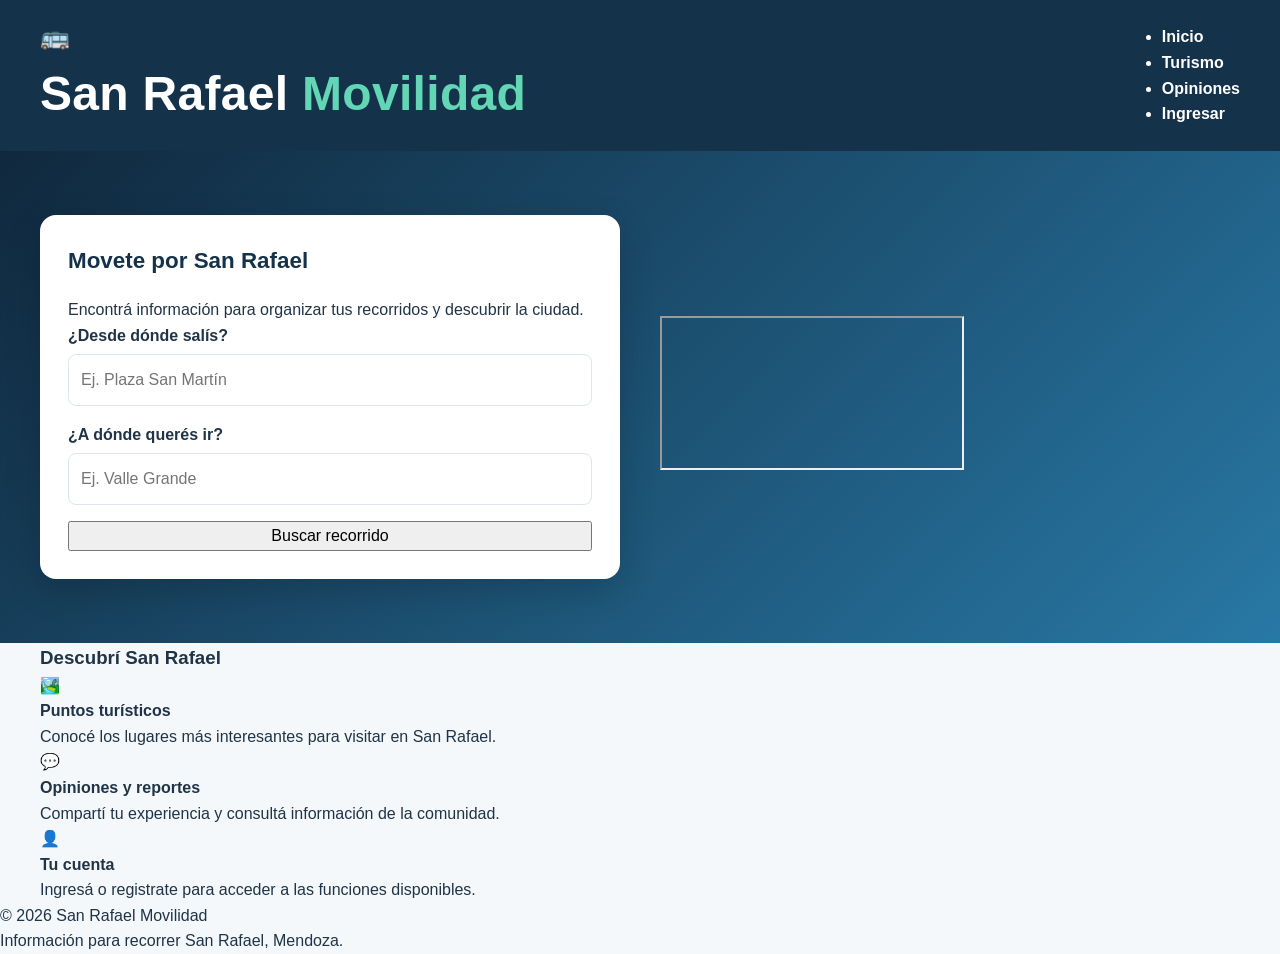
<file: index.html>
<!DOCTYPE html>
<html lang="es">
<head>
    <meta charset="UTF-8">
    <meta name="viewport" content="width=device-width, initial-scale=1.0">
    <title>San Rafael Movilidad</title>
    <link rel="stylesheet" href="css/style.css">
</head>
<body>

    <header class="main-header">
        <div class="header-container">
            <a href="index.html" class="logo">
                <span class="logo-icon">🚌</span>
                <h1>San Rafael <span>Movilidad</span></h1>
            </a>

            <nav class="main-nav">
                <ul>
                    <li><a href="index.html" class="active">Inicio</a></li>
                    <li><a href="pages/turismo.html">Turismo</a></li>
                    <li><a href="pages/feedback.html">Opiniones</a></li>
                    <li><a href="pages/login.html" class="btn-login">Ingresar</a></li>
                </ul>
            </nav>
        </div>
    </header>

    <main>
        <section class="hero-section">
            <div class="hero-container">

                <div class="search-panel">
                    <h2>Movete por San Rafael</h2>
                    <p>Encontrá información para organizar tus recorridos y descubrir la ciudad.</p>

                    <form class="search-form" action="pages/turismo.html" method="get">
                        <div class="form-group">
                            <label for="origen">¿Desde dónde salís?</label>
                            <input type="text" id="origen" name="origen" placeholder="Ej. Plaza San Martín" required>
                        </div>

                        <div class="form-group">
                            <label for="destino">¿A dónde querés ir?</label>
                            <input type="text" id="destino" name="destino" placeholder="Ej. Valle Grande" required>
                        </div>

                        <button type="submit" class="btn-search">Buscar recorrido</button>
                    </form>
                </div>

                <div class="map-container-real">
                    <iframe
                        title="Mapa de San Rafael, Mendoza"
                        src="https://maps.google.com/maps?q=San%20Rafael%20Mendoza%20Argentina&t=&z=12&ie=UTF8&iwloc=&output=embed"
                        loading="lazy"
                        allowfullscreen>
                    </iframe>
                </div>

            </div>
        </section>

        <section class="quick-links">
            <div class="container">
                <h3>Descubrí San Rafael</h3>

                <div class="grid-links">
                    <a href="pages/turismo.html" class="card-link">
                        <span class="card-icon">🏞️</span>
                        <h4>Puntos turísticos</h4>
                        <p>Conocé los lugares más interesantes para visitar en San Rafael.</p>
                    </a>

                    <a href="pages/feedback.html" class="card-link">
                        <span class="card-icon">💬</span>
                        <h4>Opiniones y reportes</h4>
                        <p>Compartí tu experiencia y consultá información de la comunidad.</p>
                    </a>

                    <a href="pages/login.html" class="card-link">
                        <span class="card-icon">👤</span>
                        <h4>Tu cuenta</h4>
                        <p>Ingresá o registrate para acceder a las funciones disponibles.</p>
                    </a>
                </div>
            </div>
        </section>
    </main>

    <footer class="main-footer">
        <div class="footer-container">
            <p>© 2026 San Rafael Movilidad</p>
            <p>Información para recorrer San Rafael, Mendoza.</p>
        </div>
    </footer>

</body>
</html>
</file>
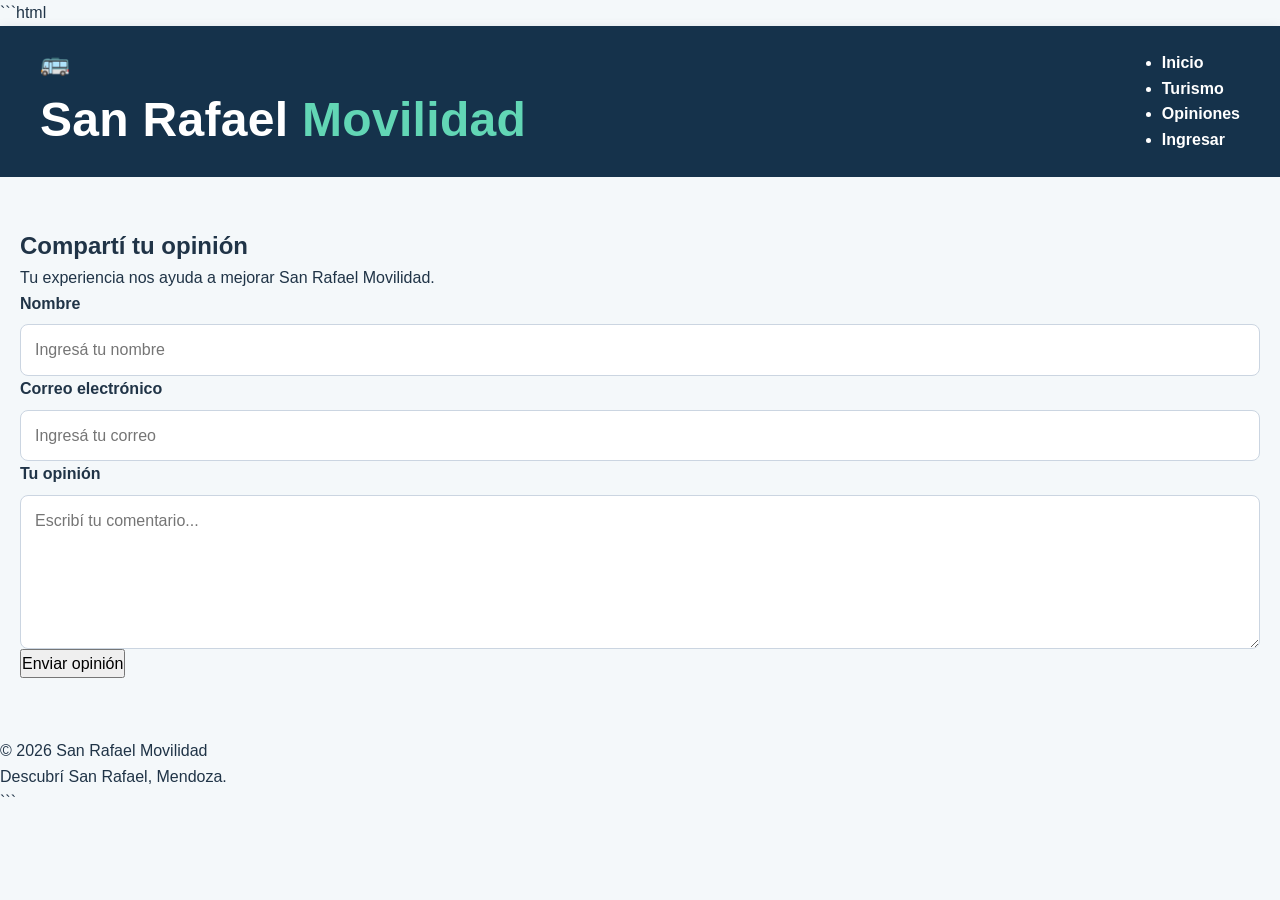
<file: pages/feedback.html>
```html
<!DOCTYPE html>
<html lang="es">
<head>
    <meta charset="UTF-8">
    <meta name="viewport" content="width=device-width, initial-scale=1.0">
    <title>Opiniones | San Rafael Movilidad</title>

    <link rel="stylesheet" href="../css/style.css">
    <link rel="stylesheet" href="../css/feedback.css">
</head>
<body>

    <header class="main-header">
        <div class="header-container">
            <a href="../index.html" class="logo">
                <span class="logo-icon">🚌</span>
                <h1>San Rafael <span>Movilidad</span></h1>
            </a>

            <nav class="main-nav">
                <ul>
                    <li><a href="../index.html">Inicio</a></li>
                    <li><a href="turismo.html">Turismo</a></li>
                    <li><a href="feedback.html" class="active">Opiniones</a></li>
                    <li><a href="login.html" class="btn-login">Ingresar</a></li>
                </ul>
            </nav>
        </div>
    </header>

    <main class="feedback-section">
        <div class="feedback-container">
            <h2>Compartí tu opinión</h2>
            <p>Tu experiencia nos ayuda a mejorar San Rafael Movilidad.</p>

            <form class="feedback-form">
                <label for="nombre">Nombre</label>
                <input type="text" id="nombre" name="nombre"
                       placeholder="Ingresá tu nombre" required>

                <label for="email">Correo electrónico</label>
                <input type="email" id="email" name="email"
                       placeholder="Ingresá tu correo" required>

                <label for="mensaje">Tu opinión</label>
                <textarea id="mensaje" name="mensaje" rows="5"
                          placeholder="Escribí tu comentario..." required></textarea>

                <button type="submit">Enviar opinión</button>
            </form>
        </div>
    </main>

    <footer class="main-footer">
        <div class="footer-container">
            <p>© 2026 San Rafael Movilidad</p>
            <p>Descubrí San Rafael, Mendoza.</p>
        </div>
    </footer>

</body>
</html>
```
</file>
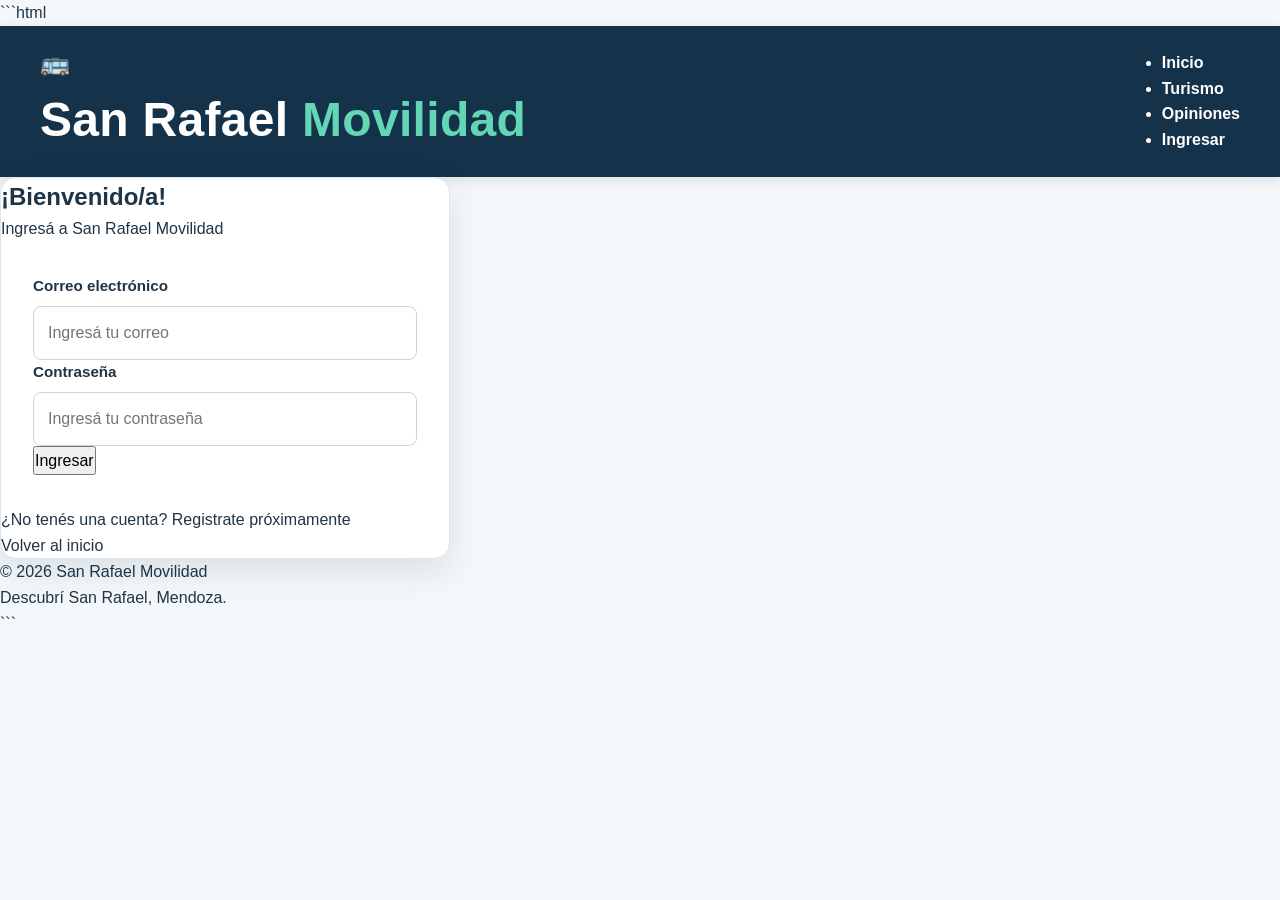
<file: pages/login.html>
```html
<!DOCTYPE html>
<html lang="es">
<head>
    <meta charset="UTF-8">
    <meta name="viewport" content="width=device-width, initial-scale=1.0">
    <title>Ingresar | San Rafael Movilidad</title>

    <link rel="stylesheet" href="../css/style.css">
    <link rel="stylesheet" href="../css/login.css">
</head>
<body>

    <header class="main-header">
        <div class="header-container">
            <a href="../index.html" class="logo">
                <span class="logo-icon">🚌</span>
                <h1>San Rafael <span>Movilidad</span></h1>
            </a>

            <nav class="main-nav">
                <ul>
                    <li><a href="../index.html">Inicio</a></li>
                    <li><a href="turismo.html">Turismo</a></li>
                    <li><a href="feedback.html">Opiniones</a></li>
                    <li><a href="login.html" class="btn-login active">Ingresar</a></li>
                </ul>
            </nav>
        </div>
    </header>

    <main class="login-section">
        <div class="login-container">
            <h2>¡Bienvenido/a!</h2>
            <p>Ingresá a San Rafael Movilidad</p>

            <form class="login-form">
                <label for="email">Correo electrónico</label>
                <input
                    type="email"
                    id="email"
                    name="email"
                    placeholder="Ingresá tu correo"
                    required
                >

                <label for="password">Contraseña</label>
                <input
                    type="password"
                    id="password"
                    name="password"
                    placeholder="Ingresá tu contraseña"
                    required
                >

                <button type="submit">Ingresar</button>
            </form>

            <p class="login-register">
                ¿No tenés una cuenta?
                <a href="#">Registrate próximamente</a>
            </p>

            <a class="back-home" href="../index.html">Volver al inicio</a>
        </div>
    </main>

    <footer class="main-footer">
        <div class="footer-container">
            <p>© 2026 San Rafael Movilidad</p>
            <p>Descubrí San Rafael, Mendoza.</p>
        </div>
    </footer>

</body>
</html>
```
</file>
<file: css/style.css>
/* =====================================================
   ESTILOS GENERALES Y COLORES
===================================================== */

:root {
    --navy: #15324b;
    --navy-deep: #10283d;
    --blue: #2878a5;
    --blue-soft: #e8f2f7;
    --green: #168b72;
    --green-dark: #10745f;
    --ink: #203447;
    --muted: #687b8c;
    --line: #dce6ec;
    --surface: #ffffff;
    --page: #f4f8fa;
    --font-stack: "Segoe UI", Tahoma, Geneva, Verdana, sans-serif;

    --primary-color: var(--navy);
    --secondary-color: var(--blue);
    --accent-color: var(--green);
    --text-dark: var(--ink);
    --text-light: var(--muted);
    --bg-light: var(--page);
    --white: var(--surface);
}

/* RESET */

* {
    box-sizing: border-box;
    margin: 0;
    padding: 0;
}

html {
    scroll-behavior: smooth;
}

body {
    background: var(--page);
    color: var(--ink);
    font-family: var(--font-stack);
    line-height: 1.6;
    -webkit-font-smoothing: antialiased;
}

a {
    color: inherit;
    text-decoration: none;
}

img {
    max-width: 100%;
    display: block;
}

button,
input,
select,
textarea {
    font: inherit;
}

.container,
.header-container,
.hero-container {
    width: min(100% - 48px, 1200px);
    margin: 0 auto;
}

/* =====================================================
   ENCABEZADO Y MENÚ
===================================================== */

.main-header {
    background: var(--navy);
    color: white;
    padding: 18px 0;
    box-shadow: 0 3px 12px rgba(16, 40, 61, 0.12);
}

.header-container {
    display: flex;
    justify-content: space-between;
    align-items: center;
    gap: 24px;
}

.logo {
    color: white;
    font-size: 1.5rem;
    font-weight: 800;
    letter-spacing: 0.3px;
}

.logo span {
    color: #62d6b5;
}

.main-nav {
    display: flex;
    align-items: center;
    gap: 24px;
    flex-wrap: wrap;
}

.main-nav a {
    color: white;
    font-weight: 600;
    transition: color 0.2s ease;
}

.main-nav a:hover {
    color: #62d6b5;
}

/* =====================================================
   SECCIÓN PRINCIPAL
===================================================== */

.hero-section {
    padding: 64px 0;
    background: linear-gradient(
        135deg,
        var(--navy-deep),
        var(--blue)
    );
    color: white;
}

.hero-container {
    display: grid;
    grid-template-columns: 1fr 1fr;
    align-items: center;
    gap: 40px;
}

.hero-content h1 {
    font-size: clamp(2rem, 4vw, 3.4rem);
    line-height: 1.15;
    margin-bottom: 20px;
}

.hero-content p {
    font-size: 1.1rem;
    margin-bottom: 24px;
    color: #edf6fb;
}

.hero-content .btn,
.hero-section .btn {
    display: inline-block;
    padding: 12px 24px;
    border-radius: 8px;
    background: var(--green);
    color: white;
    font-weight: 700;
    border: none;
    cursor: pointer;
    transition: background 0.2s ease, transform 0.2s ease;
}

.hero-content .btn:hover,
.hero-section .btn:hover {
    background: var(--green-dark);
    transform: translateY(-2px);
}

/* =====================================================
   FORMULARIO DE BÚSQUEDA
===================================================== */

.search-panel {
    background: white;
    color: var(--ink);
    padding: 28px;
    border-radius: 16px;
    box-shadow: 0 12px 35px rgba(0, 0, 0, 0.18);
}

.search-panel h2 {
    color: var(--navy);
    margin-bottom: 18px;
    font-size: 1.4rem;
}

.search-form {
    display: grid;
    gap: 16px;
}

.search-form label {
    display: block;
    margin-bottom: 6px;
    font-weight: 600;
    color: var(--ink);
}

.search-form input,
.search-form select {
    width: 100%;
    padding: 12px;
    border: 1px solid var(--line);
    border-radius: 8px;
    background: white;
    color: var(--ink);
}

.search-form input:focus,
.search-form select:focus {
    outline: 2
</file>
<file: css/feedback.css>
/* ==========================================
   PÁGINA DE OPINIONES Y COMENTARIOS
========================================== */

.feedback-section {
    padding: 50px 20px 60px;
    background: var(--page);
    min-height: 60vh;
}

/* INTRODUCCIÓN */

.feedback-intro {
    text-align: center;
    max-width: 800px;
    margin: 0 auto 40px;
}

.feedback-intro h1,
.feedback-intro h2 {
    color: var(--primary-color);
    font-size: clamp(1.8rem, 4vw, 2.5rem);
    line-height: 1.25;
    margin-bottom: 14px;
}

.feedback-intro p {
    color: var(--text-light);
    font-size: 1.05rem;
    line-height: 1.8;
}

/* DISTRIBUCIÓN DEL FORMULARIO Y OPINIONES */

.feedback-grid {
    display: grid;
    grid-template-columns: minmax(0, 1.2fr) minmax(0, 0.8fr);
    gap: 28px;
    max-width: 1150px;
    margin: 0 auto;
    align-items: start;
}

/* FORMULARIO */

.feedback-form-wrapper {
    min-width: 0;
    background: var(--white);
    border: 1px solid var(--line);
    padding: 28px;
    border-radius: 14px;
    box-shadow: 0 5px 18px rgba(21, 50, 75, 0.07);
}

.feedback-form-wrapper h3,
.feedback-feed-wrapper h3 {
    color: var(--primary-color);
    font-size: 1.3rem;
    margin-bottom: 20px;
}

/* CAMPOS DEL FORMULARIO */

.feedback-form .form-group {
    margin-bottom: 20px;
}

.feedback-form label {
    display: block;
    color: var(--ink);
    font-weight: 600;
    margin-bottom: 8px;
}

.feedback-form input,
.feedback-form select,
.feedback-form textarea {
    display: block;
    width: 100%;
    padding: 12px 14px;
    border: 1px solid #cbd5e1;
    border-radius: 8px;
    background: white;
    color: var(--ink);
    font-size: 1rem;
    font-family: inherit;
    transition: border-color 0.2s ease, box-shadow 0.2s ease;
}

.feedback-form textarea {
    min-height: 130px;
    resize: vertical;
}

.feedback-form input:focus,
.feedback-form select:focus,
.feedback-form textarea:focus {
    outline: none;
    border-color: var(--blue);
    box-shadow: 0 0 0 3px rgba(40, 120, 165, 0.14);
}

/* CALIFICACIÓN CON ESTRELLAS */

.rating-stars {
    display: flex;
    flex-direction: row-reverse;
    justify-content: flex-end;
    align-items: center;
    gap: 5px;
    font-size: 2rem;
}

.rating-stars input {
    display: none;
}

.rating-stars label {
    color: #cbd5e1;
    cursor: pointer;
    margin-bottom: 0;
    transition: color 0.2s ease, transform 0.2s ease;
}

.rating-stars label:hover,
.rating-stars label:hover ~ label,
.rating-stars input:checked ~ label {
    color: #f5b82e;
}

.rating-stars label:hover {
    transform: scale(1.1);
}

/* BOTÓN DE ENVÍO */

.btn-submit-feedback {
    width: 100%;
    padding: 14px 18px;
    background: var(--accent-color);
    color: white;
    border: none;
    border-radius: 8px;
    font-size: 1rem;
    font-weight: 700;
    cursor: pointer;
    transition: background 0.2s ease, transform 0.2s ease;
}

.btn-submit-feedback:hover {
    background: var(--green-dark);
    transform: translateY(-2px);
}

/* LISTADO DE OPINIONES */

.feedback-feed-wrapper {
    min-width: 0;
}

.feed-container {
    display: flex;
    flex-direction: column;
    gap: 16px;
}

.feed-card {
    background: var(--white);
    border: 1px solid var(--line);
    padding: 22px;
    border-radius: 12px;
    box-shadow: 0 4px 12px rgba(21, 50, 75, 0.05);
}

.feed-card.alert-delay {
    border-left: 5px solid #dc4545;
}

.feed-card.alert-success {
    border-left: 5px solid var(--accent-color);
}

/* CABECERA DE CADA OPINIÓN */

.feed-card-header {
    display: flex;
    justify-content: space-between;
    align-items: flex-start;
    flex-wrap: wrap;
    gap: 8px;
    font-size: 0.9rem;
    margin-bottom: 10px;
}

.feed-date {
    color: var(--text-light);
}

/* INFORMACIÓN ADICIONAL */

.feed-meta {
    display: flex;
    flex-wrap: wrap;
    gap: 10px;
    align-items: center;
    margin-bottom: 12px;
}

.feed-badge-line {
    display: inline-block;
    background: var(--blue-soft);
    color: var(--primary-color);
    padding: 4px 9px;
    font-size: 0.8rem;
    font-weight: 700;
    border-radius: 5px;
}

.feed-stars {
    color: #f5b82e;
    font-size: 1rem;
    letter-spacing: 2px;
}

.feed-text {
    font-size: 0.98rem;
    color: var(--text-dark);
    line-height: 1.7;
    overflow-wrap: anywhere;
}

/* TABLETS */

@media (max-width: 900px) {
    .feedback-grid {
        grid-template-columns: 1fr;
    }

    .feedback-feed-wrapper {
        margin-top: 10px;
    }
}

/* CELULARES */

@media (max-width: 600px) {
    .feedback-section {
        padding: 35px 16px 45px;
    }

    .feedback-intro {
        margin-bottom: 28px;
    }

    .feedback-intro h1,
    .feedback-intro h2 {
        font-size: 1.8rem;
    }

    .feedback-form-wrapper {
        padding: 20px;
    }

    .feed-card {
        padding: 18px;
    }
}
</file>
<file: css/login.css>
/* ==========================================
   PÁGINA DE INICIO DE SESIÓN
========================================== */

.login-bg {
    background: linear-gradient(135deg, #e8f2f7, #f4f8fa);
    min-height: calc(100vh - 170px);
    display: flex;
    justify-content: center;
    align-items: center;
    padding: 50px 20px;
}

/* CONTENEDOR PRINCIPAL */

.login-container {
    background: var(--white);
    width: 100%;
    max-width: 450px;
    border-radius: 16px;
    border: 1px solid var(--line);
    box-shadow: 0 12px 35px rgba(21, 50, 75, 0.12);
    overflow: hidden;
}

/* PESTAÑAS */

.login-tabs {
    display: flex;
    border-bottom: 1px solid var(--line);
    background: #f8fafc;
}

.tab-btn {
    flex: 1;
    padding: 16px 12px;
    border: none;
    background: transparent;
    font-size: 1rem;
    font-weight: 600;
    color: var(--text-light);
    cursor: pointer;
    transition: color 0.2s ease, background 0.2s ease;
}

.tab-btn:hover {
    color: var(--primary-color);
    background: var(--blue-soft);
}

.tab-btn.active {
    color: var(--primary-color);
    background: var(--white);
    border-bottom: 3px solid var(--accent-color);
}

/* FORMULARIO */

.login-form {
    padding: 32px;
}

.login-form h1,
.login-form h2 {
    color: var(--primary-color);
    text-align: center;
    margin-bottom: 10px;
    font-size: 1.8rem;
}

.login-form p {
    color: var(--text-light);
    text-align: center;
    margin-bottom: 24px;
}

.login-form .form-group {
    margin-bottom: 22px;
}

.login-form label {
    display: block;
    color: var(--ink);
    font-weight: 600;
    font-size: 0.95rem;
    margin-bottom: 8px;
}

/* CAMPOS DE TEXTO */

.login-form input[type="email"],
.login-form input[type="password"],
.login-form input[type="text"] {
    display: block;
    width: 100%;
    padding: 13px 14px;
    border: 1px solid #cbd5e1;
    border-radius: 8px;
    background: white;
    color: var(--ink);
    font-size: 1rem;
    font-family: inherit;
    transition: border-color 0.2s ease, box-shadow 0.2s ease;
}

.login-form input:focus {
    border-color: var(--blue);
    outline: none;
    box-shadow: 0 0 0 3px rgba(40, 120, 165, 0.15);
}

/* ETIQUETAS Y ENLACE DE AYUDA */

.label-wrapper {
    display: flex;
    justify-content: space-between;
    align-items: center;
    gap: 10px;
    flex-wrap: wrap;
}

.forgot-link {
    font-size: 0.88rem;
    color: var(--secondary-color);
    font-weight: 600;
}

.forgot-link:hover {
    text-decoration: underline;
}

/* RECORDAR SESIÓN */

.form-remember {
    display: flex;
    align-items: center;
    gap: 9px;
    margin-bottom: 25px;
}

.form-remember input[type="checkbox"] {
    width: 17px;
    height: 17px;
    accent-color: var(--accent-color);
    cursor: pointer;
}

.form-remember label {
    font-size: 0.9rem;
    color: var(--text-light);
    cursor: pointer;
    margin-bottom: 0;
}

/* BOTÓN DE INGRESO */

.btn-login-submit {
    display: block;
    width: 100%;
    background: var(--accent-color);
    color: white;
    border: none;
    padding: 14px 18px;
    font-size: 1rem;
    font-weight: 700;
    border-radius: 8px;
    cursor: pointer;
    transition: background 0.2s ease, transform 0.2s ease;
}

.btn-login-submit:hover {
    background: var(--green-dark);
    transform: translateY(-2px);
}

/* PIE DEL FORMULARIO */

.login-footer-help {
    background: #f8fafc;
    padding: 22px 30px;
    border-top: 1px solid var(--line);
    text-align: center;
    font-size: 0.9rem;
    color: var(--text-light);
    line-height: 1.7;
}

.login-footer-help a {
    color: var(--secondary-color);
    font-weight: 600;
}

.login-footer-help a:hover {
    text-decoration: underline;
}

/* TABLETS Y CELULARES */

@media (max-width: 600px) {
    .login-bg {
        padding: 30px 16px;
        align-items: flex-start;
    }

    .login-container {
        max-width: 100%;
        border-radius: 12px;
    }

    .login-form {
        padding: 24px 20px;
    }

    .login-form h1,
    .login-form h2 {
        font-size: 1.55rem;
    }

    .login-footer-help {
        padding: 20px;
    }
}
</file>
